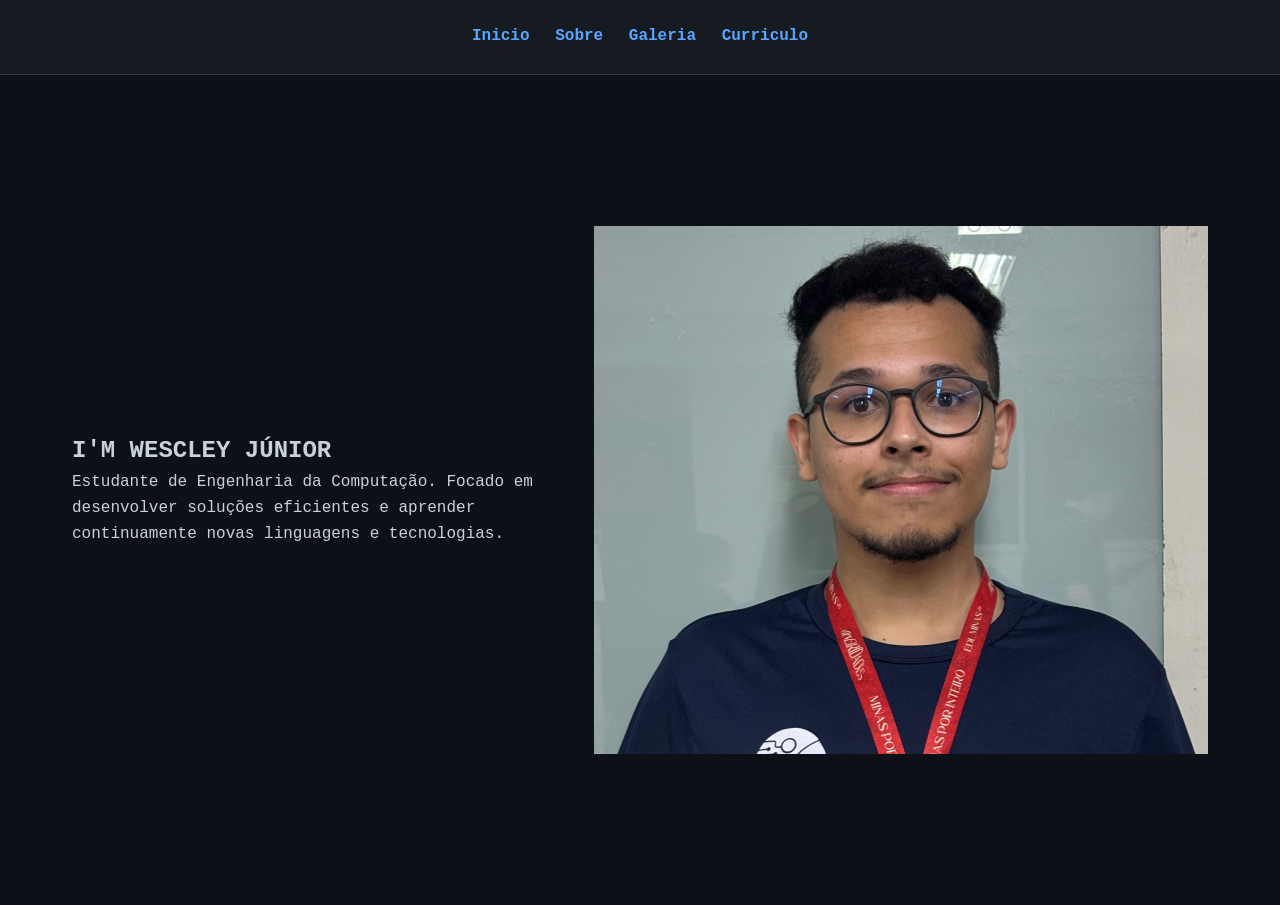
<file: index.html>
<!DOCTYPE html>
<html lang="pt-br">
<head>
    <meta charset="UTF-8">
    <meta name="viewport" content="width=device-width, initial-scale=1">
    <title>Início - MVP</title>
    <link rel="stylesheet" href="style.css">
</head>
<body>
    <nav>
        <a href="index.html">Inicio</a>
        <a href="historia.html">Sobre</a>
        <a href="galeria.html">Galeria</a>
        <a href="curriculo.html">Curriculo</a>
    </nav>
    <main>
        <section id="inicio" class="hero-container">
            <div>
                <h1>I'M WESCLEY JÚNIOR</h1>
                <p>Estudante de Engenharia da Computação. Focado em desenvolver soluções eficientes e aprender continuamente novas linguagens e tecnologias.</p>
            </div>
            <img src="data/img.png" height="528" width="614"/>
        </section>
    </main>
    <footer>

    </footer>
</body>
</html>
</file>
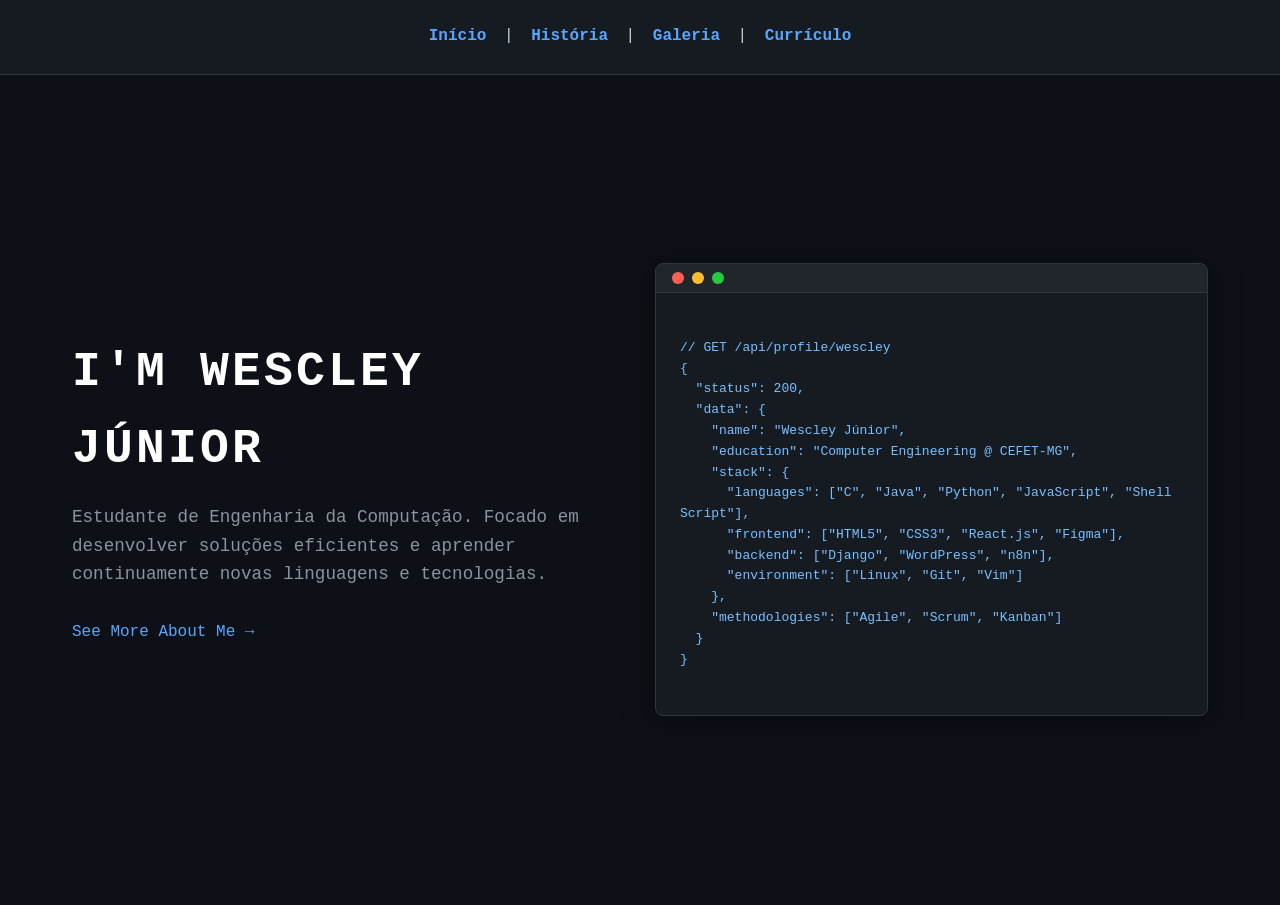
<file: MVP_html_css/index.html>
<!DOCTYPE html>
<html lang="pt-br">
<head>
    <meta charset="UTF-8">
    <meta name="viewport" content="width=device-width, initial-scale=1">
    <title>Início - MVP</title>
    <link rel="stylesheet" href="style.css">
</head>
<body>
    <nav>
        <a href="index.html">Início</a> |
        <a href="historia.html">História</a> |
        <a href="galeria.html">Galeria</a> |
        <a href="curriculo.html">Currículo</a>
    </nav>

    <main class="hero-container">
        <section class="texto-principal">
            <h1>I'M WESCLEY JÚNIOR</h1>
            <p>Estudante de Engenharia da Computação. Focado em desenvolver soluções eficientes e aprender continuamente novas linguagens e tecnologias.</p>
            <a href="historia.html" class="link-mais">See More About Me &rarr;</a>
        </section>

        <aside class="bloco-codigo">
            <div class="terminal-header">
                <span class="dot red"></span>
                <span class="dot yellow"></span>
                <span class="dot green"></span>
            </div>
            <div class="terminal-body">
			<pre><code>
// GET /api/profile/wescley
{
  "status": 200,
  "data": {
    "name": "Wescley Júnior",
    "education": "Computer Engineering @ CEFET-MG",
    "stack": {
      "languages": ["C", "Java", "Python", "JavaScript", "Shell Script"],
      "frontend": ["HTML5", "CSS3", "React.js", "Figma"],
      "backend": ["Django", "WordPress", "n8n"],
      "environment": ["Linux", "Git", "Vim"]
    },
    "methodologies": ["Agile", "Scrum", "Kanban"]
  }
}
			</code></pre>
            </div>
        </aside>
    </main>
</body>
</html>
</file>
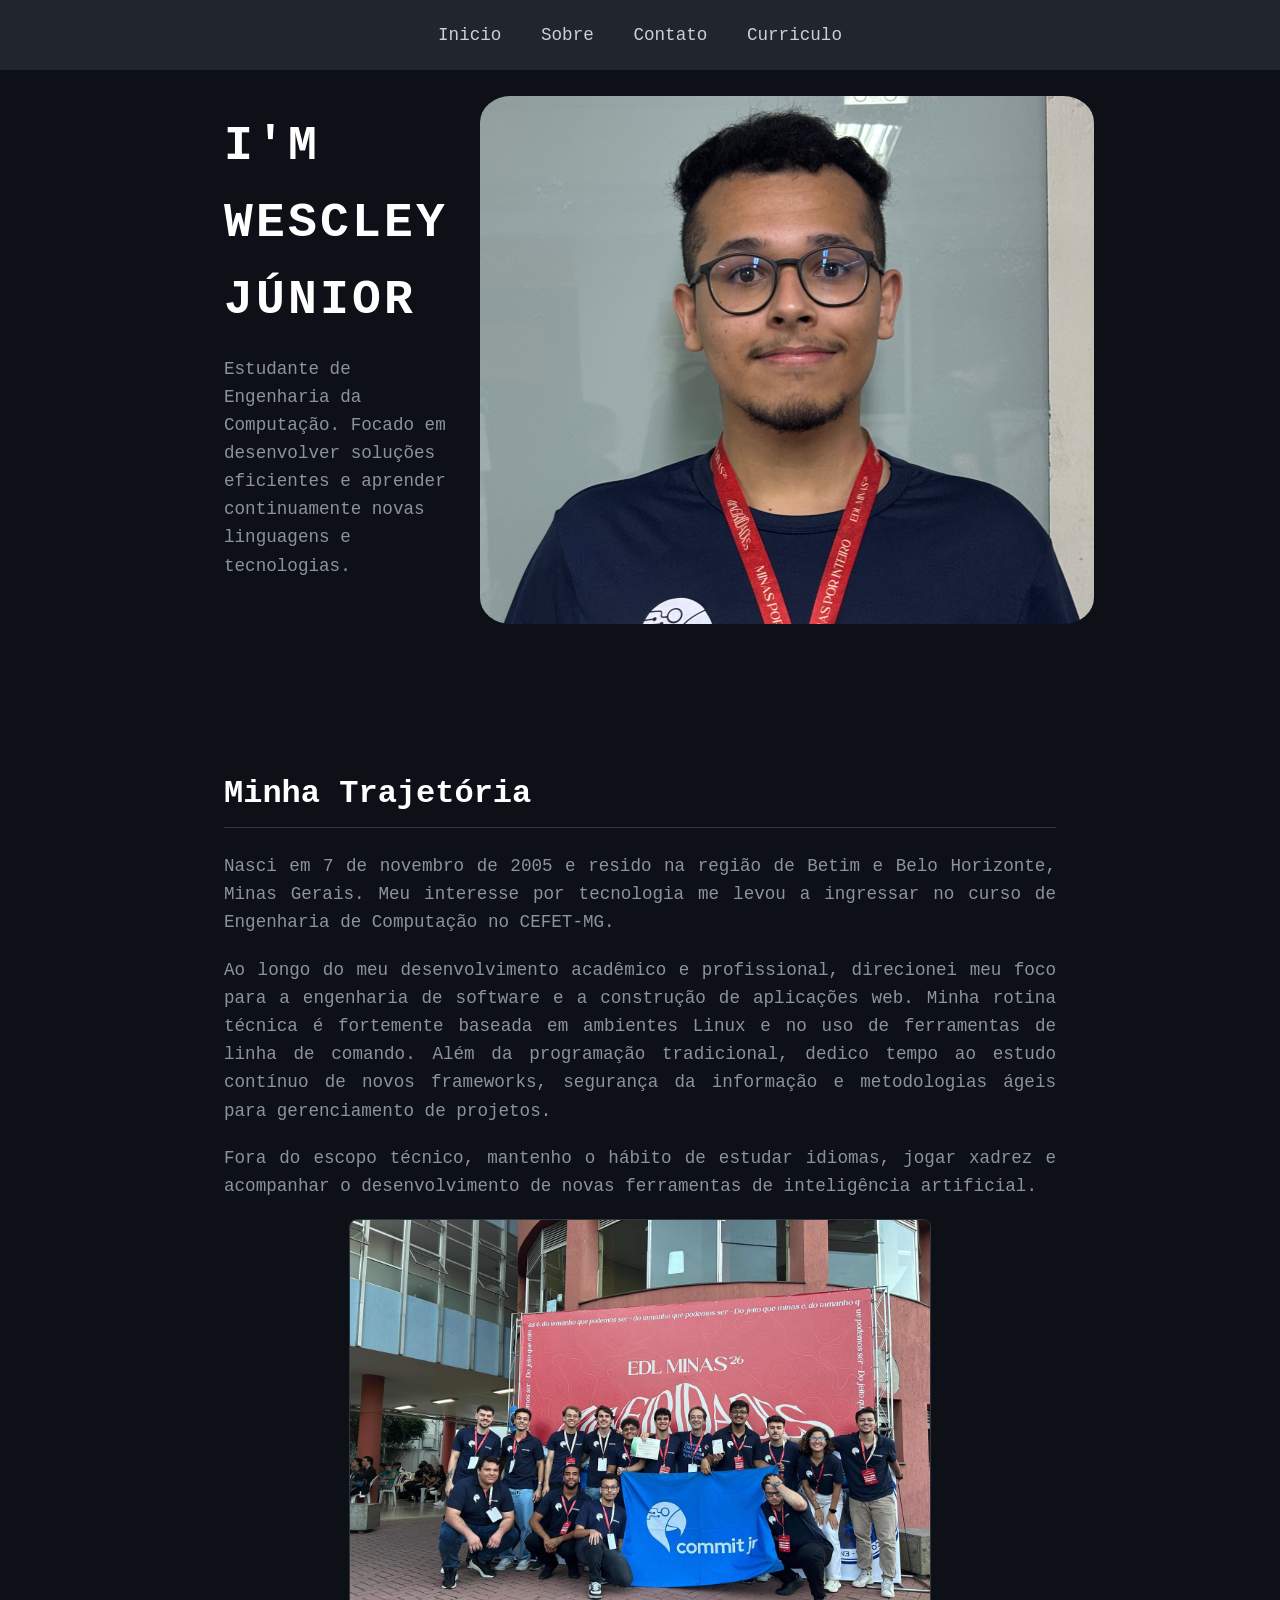
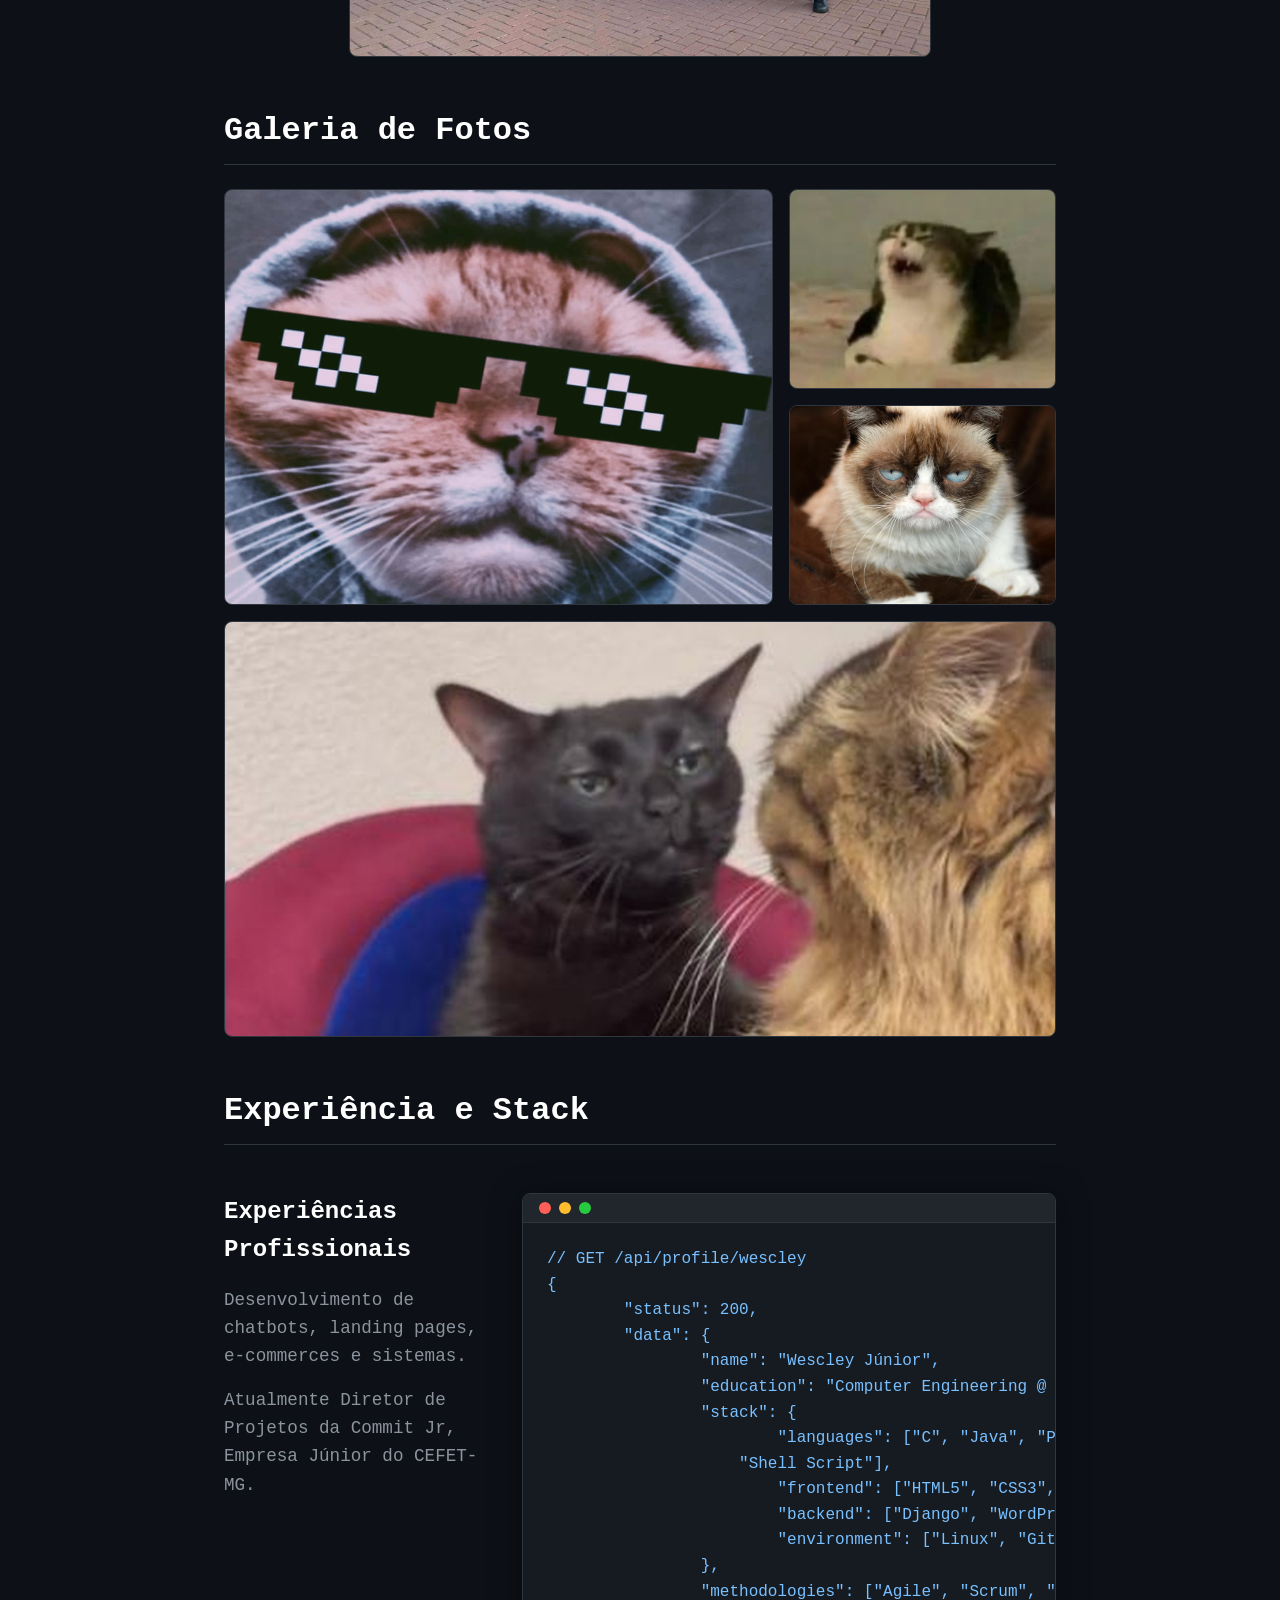
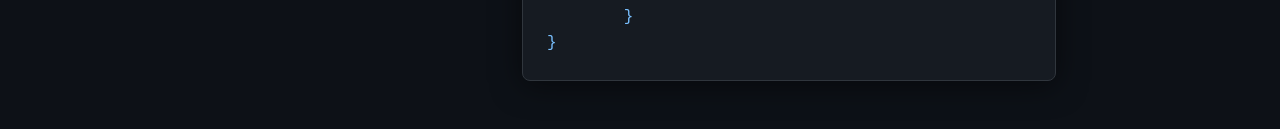
<file: Pagina solo/index.html>
<!DOCTYPE html>
<html lang="pt-br">
<head>
    <meta charset="UTF-8">
    <meta name="viewport" content="width=device-width, initial-scale=1">
    <title>Início - MVP</title>
    <link rel="stylesheet" href="style.css">
</head>
<body>
    <nav>
        <a href="#inicio">Inicio</a>
        <a href="#historia">Sobre</a>
        <a href="#galeria">Contato</a>
        <a href="#curriculo">Curriculo</a>
    </nav>
    <main>
        <section id="inicio" class="hero-container">
            <div>
                <h1>I'M WESCLEY JÚNIOR</h1>
                <p>Estudante de Engenharia da Computação. Focado em desenvolver soluções eficientes e aprender continuamente novas linguagens e tecnologias.</p>
            </div>
            <img src="data/img.png" height="528" width="614"/>
        </section>

        <section id="historia" class="historia-container">
            <h3>Minha Trajetória</h3>
            <p>Nasci em 7 de novembro de 2005 e resido na região de Betim e Belo Horizonte, Minas Gerais. Meu interesse por tecnologia me levou a ingressar no curso de Engenharia de Computação no CEFET-MG.</p>
            <p>Ao longo do meu desenvolvimento acadêmico e profissional, direcionei meu foco para a engenharia de software e a construção de aplicações web. Minha rotina técnica é fortemente baseada em ambientes Linux e no uso de ferramentas de linha de comando. Além da programação tradicional, dedico tempo ao estudo contínuo de novos frameworks, segurança da informação e metodologias ágeis para gerenciamento de projetos.</p>
            <p>Fora do escopo técnico, mantenho o hábito de estudar idiomas, jogar xadrez e acompanhar o desenvolvimento de novas ferramentas de inteligência artificial.</p>
            <img src="data/img1.jpg" alt="Imagem do evento EDL Minas 2026">
        </section>

        <section id="galeria" class="galeria-wrapper">
            <h3>Galeria de Fotos</h3>
            <div class="galeria-container">
                <img src="data/img2.jpg" alt="Gato style">
                <img src="data/img3.webp" alt="Gato rindo">
                <img src="data/img4.jpg" alt="Gato fulo">
                <img src="data/img5.jpg" alt="Gato debochado">
            </div>
        </section>

        <section id="curriculo" class="curriculo-container">
            <h3>Experiência e Stack</h3>
            <div class="curriculo-content">
                <div class="experiencia-texto">
                    <h4>Experiências Profissionais</h4>
                    <p>Desenvolvimento de chatbots, landing pages, e-commerces e sistemas.</p>
                    <p>Atualmente Diretor de Projetos da Commit Jr, Empresa Júnior do CEFET-MG.</p>
                </div>
                <div class="bloco-codigo">
                    <div class="terminal-header">
                        <span class="dot red"></span>
                        <span class="dot yellow"></span>
                        <span class="dot green"></span>
                    </div>
                    <div class="terminal-body">
				<pre><code>// GET /api/profile/wescley
{
	"status": 200,
	"data": {
		"name": "Wescley Júnior",
		"education": "Computer Engineering @ CEFET-MG",
		"stack": {
			"languages": ["C", "Java", "Python", "JavaScript",
                    "Shell Script"],
			"frontend": ["HTML5", "CSS3", "React.js", "Figma"],
			"backend": ["Django", "WordPress", "n8n"],
			"environment": ["Linux", "Git", "Vim"]
		},
		"methodologies": ["Agile", "Scrum", "Kanban"]
	}
}</code></pre>
                    </div>
                </div>
            </div>
        </section>
    </main>
    <footer>

    </footer>
</body>
</html>
</file>
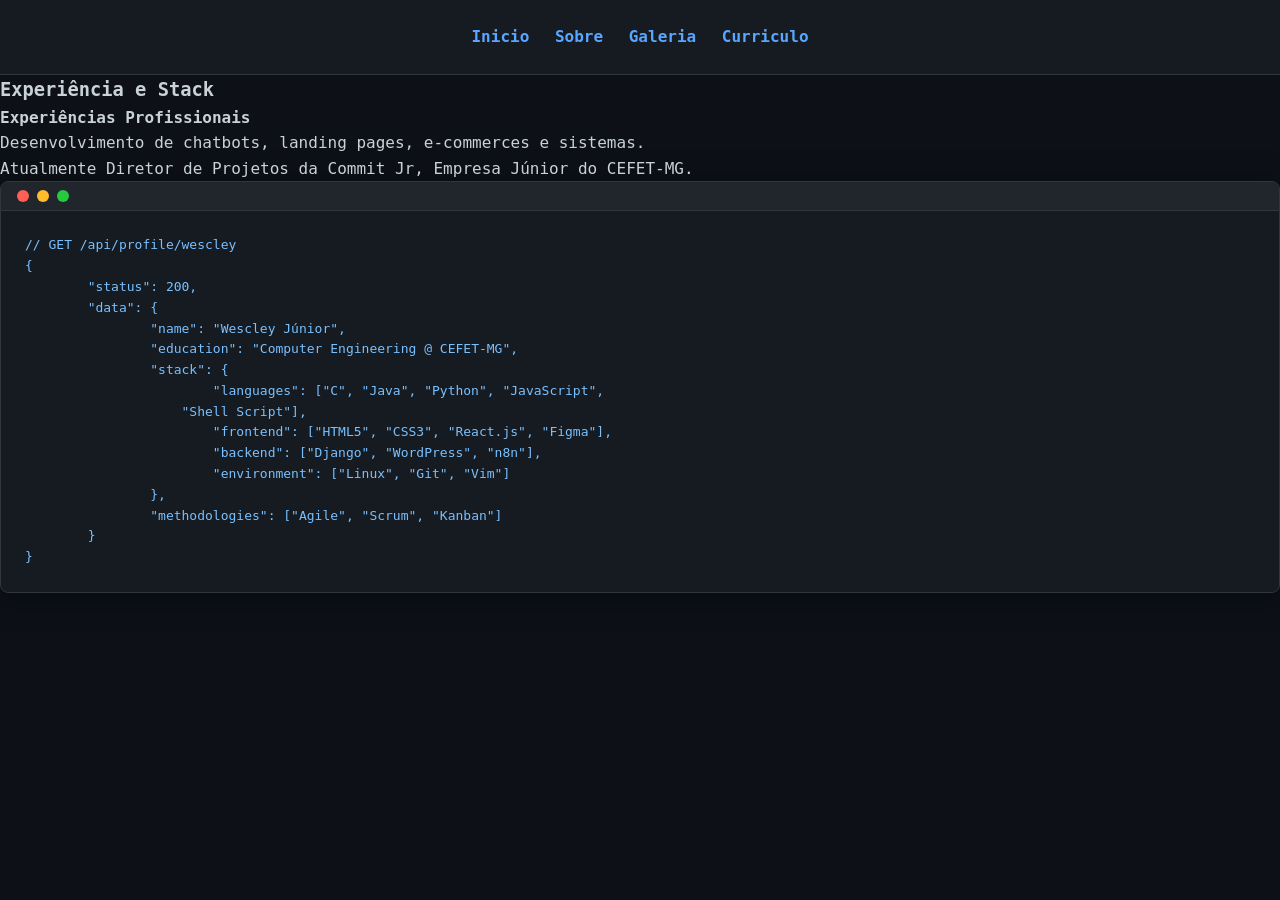
<file: curriculo.html>
<!DOCTYPE html>
<html lang="pt-br">
<head>
    <meta charset="UTF-8">
    <meta name="viewport" content="width=device-width, initial-scale=1">
    <title>Início - MVP</title>
    <link rel="stylesheet" href="style.css">
</head>
<body>
    <nav>
        <a href="index.html">Inicio</a>
        <a href="historia.html">Sobre</a>
        <a href="galeria.html">Galeria</a>
        <a href="curriculo.html">Curriculo</a>
    </nav>
    <main>
        <section id="curriculo" class="curriculo-container">
            <h3>Experiência e Stack</h3>
            <div class="curriculo-content">
                <div class="experiencia-texto">
                    <h4>Experiências Profissionais</h4>
                    <p>Desenvolvimento de chatbots, landing pages, e-commerces e sistemas.</p>
                    <p>Atualmente Diretor de Projetos da Commit Jr, Empresa Júnior do CEFET-MG.</p>
                </div>
                <div class="bloco-codigo">
                    <div class="terminal-header">
                        <span class="dot red"></span>
                        <span class="dot yellow"></span>
                        <span class="dot green"></span>
                    </div>
                    <div class="terminal-body">
				<pre><code>// GET /api/profile/wescley
{
	"status": 200,
	"data": {
		"name": "Wescley Júnior",
		"education": "Computer Engineering @ CEFET-MG",
		"stack": {
			"languages": ["C", "Java", "Python", "JavaScript",
                    "Shell Script"],
			"frontend": ["HTML5", "CSS3", "React.js", "Figma"],
			"backend": ["Django", "WordPress", "n8n"],
			"environment": ["Linux", "Git", "Vim"]
		},
		"methodologies": ["Agile", "Scrum", "Kanban"]
	}
}</code></pre>
                    </div>
                </div>
            </div>
        </section>
    </main>
    <footer>

    </footer>
</body>
</html>
</file>
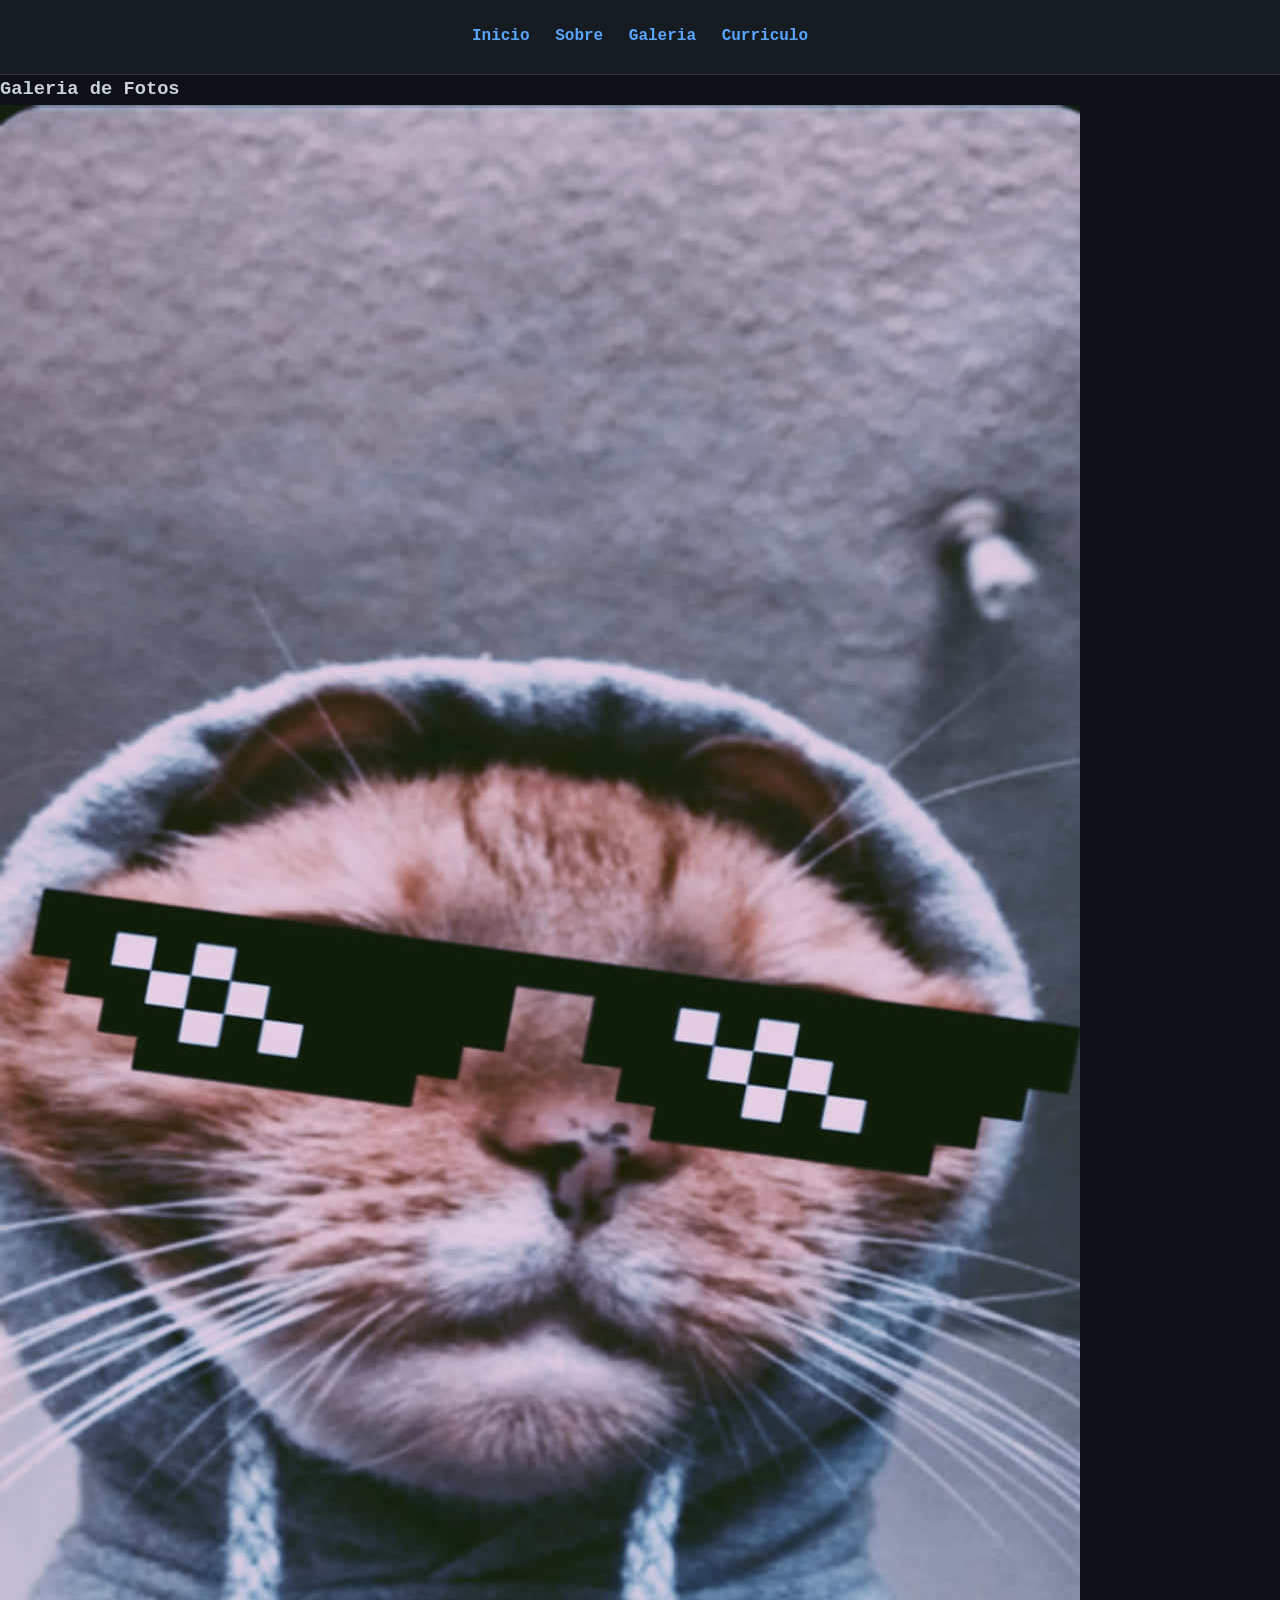
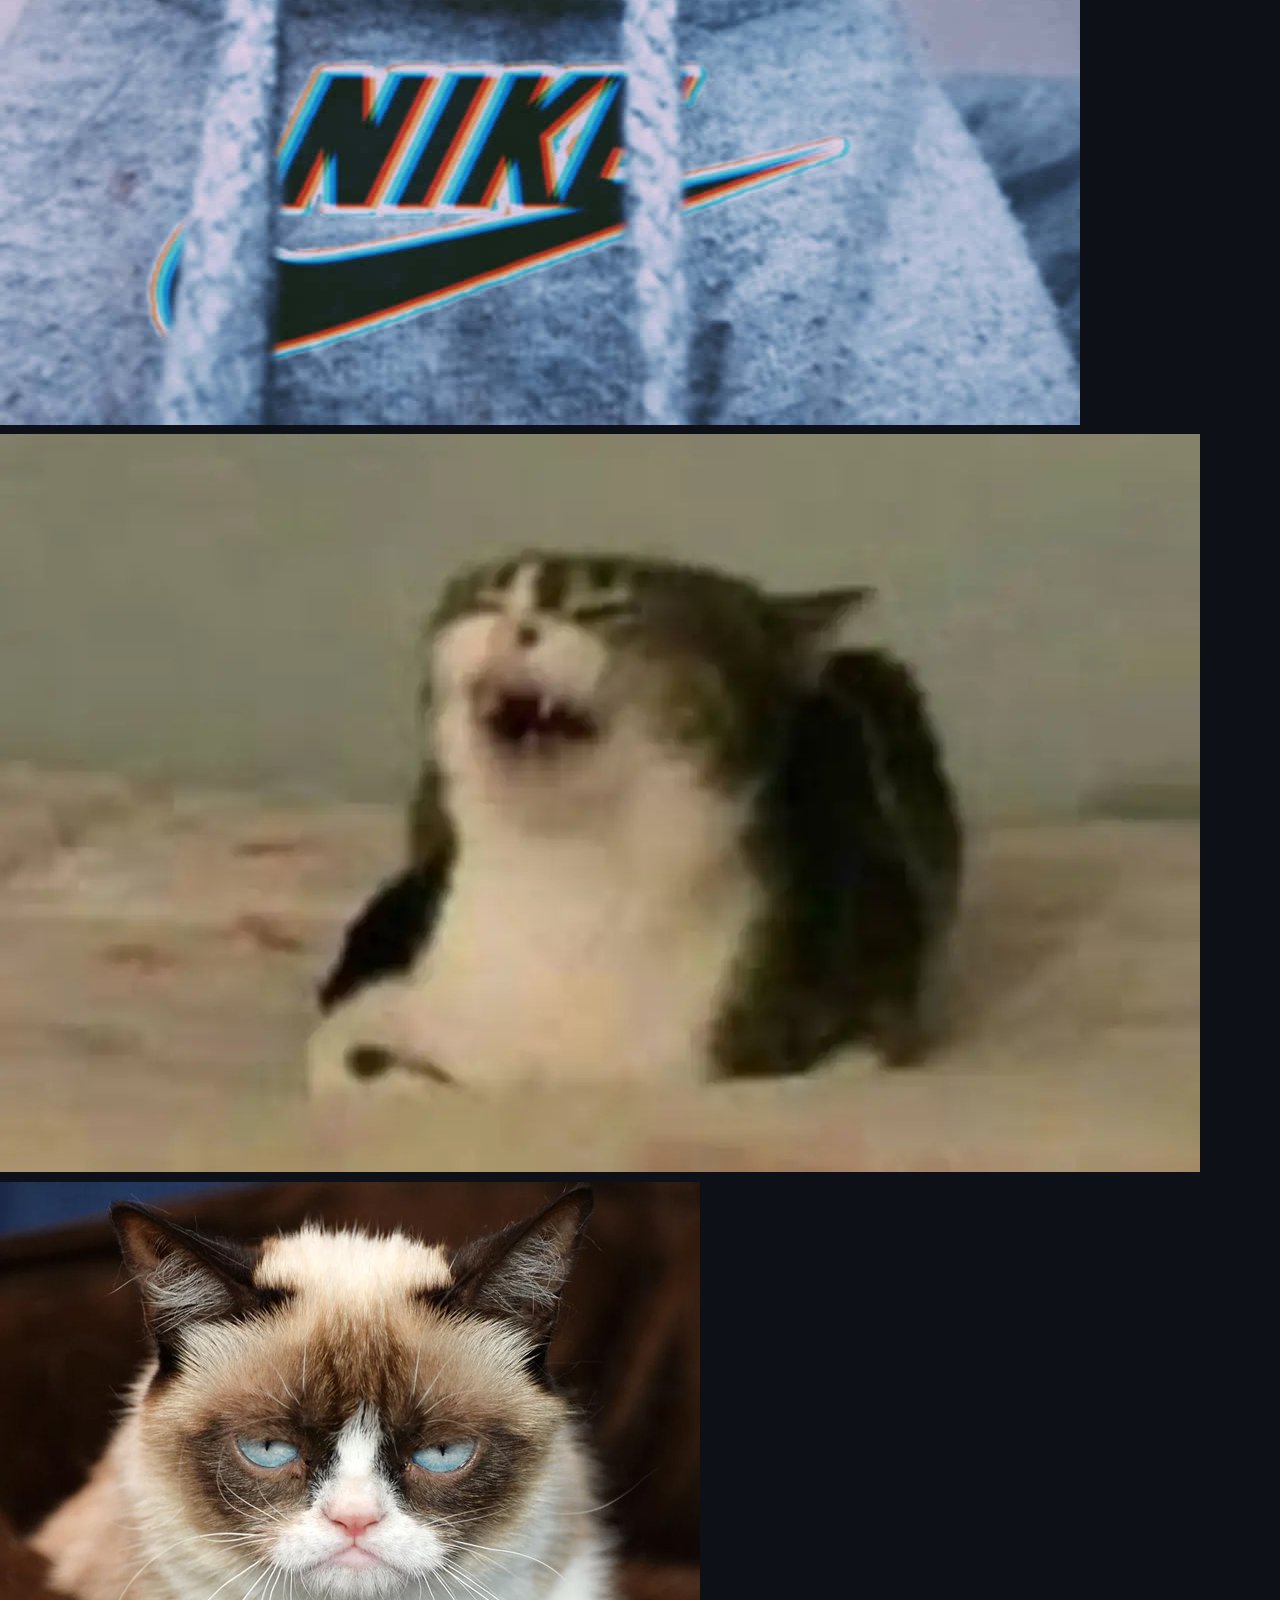
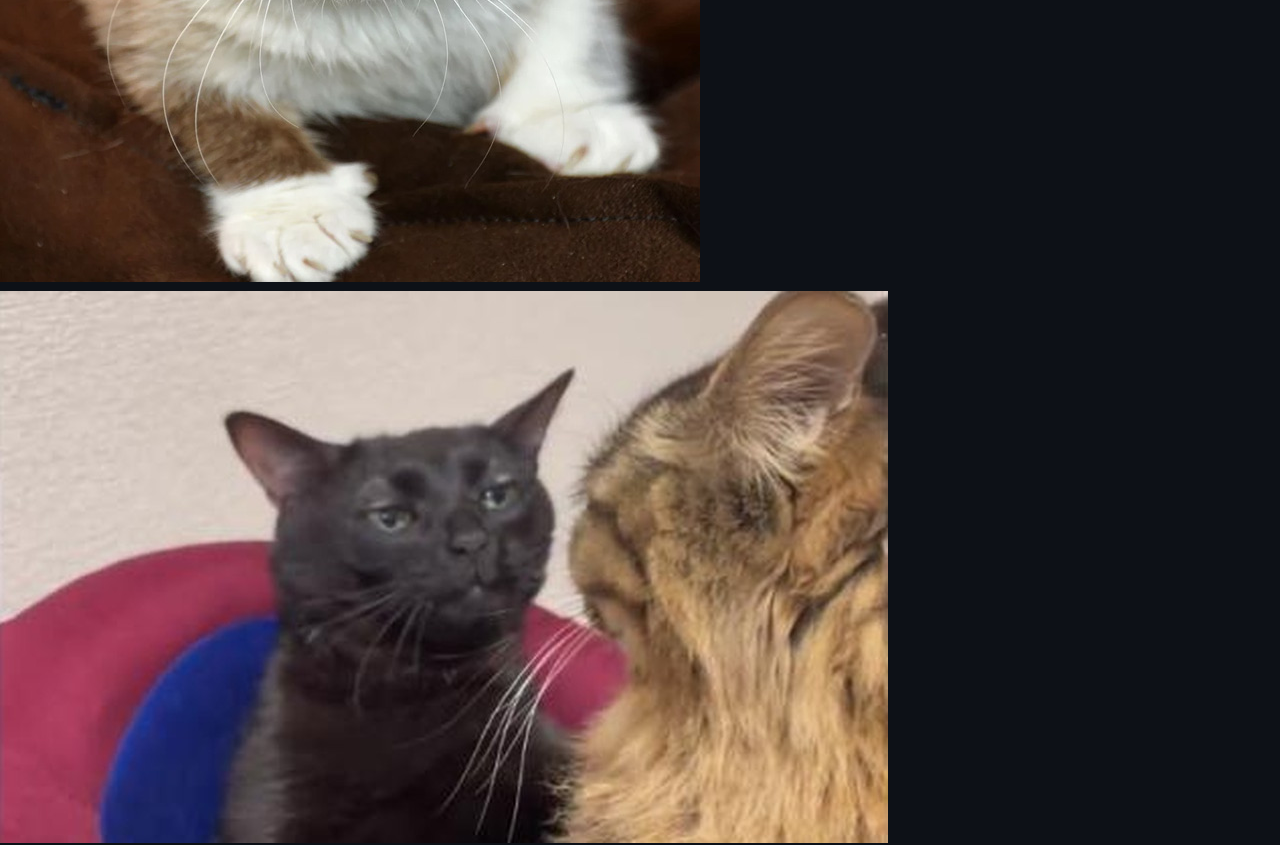
<file: galeria.html>
<!DOCTYPE html>
<html lang="pt-br">
<head>
    <meta charset="UTF-8">
    <meta name="viewport" content="width=device-width, initial-scale=1">
    <title>Início - MVP</title>
    <link rel="stylesheet" href="style.css">
</head>
<body>
    <nav>
        <a href="index.html">Inicio</a>
        <a href="historia.html">Sobre</a>
        <a href="galeria.html">Galeria</a>
        <a href="curriculo.html">Curriculo</a>
    </nav>
    <main>
        <section id="galeria" class="galeria-wrapper">
            <h3>Galeria de Fotos</h3>
            <div class="galeria-container">
                <img src="data/img2.jpg" alt="Gato style">
                <img src="data/img3.webp" alt="Gato rindo">
                <img src="data/img4.jpg" alt="Gato fulo">
                <img src="data/img5.jpg" alt="Gato debochado">
            </div>
        </section>
    </main>
    <footer>

    </footer>
</body>
</html>
</file>
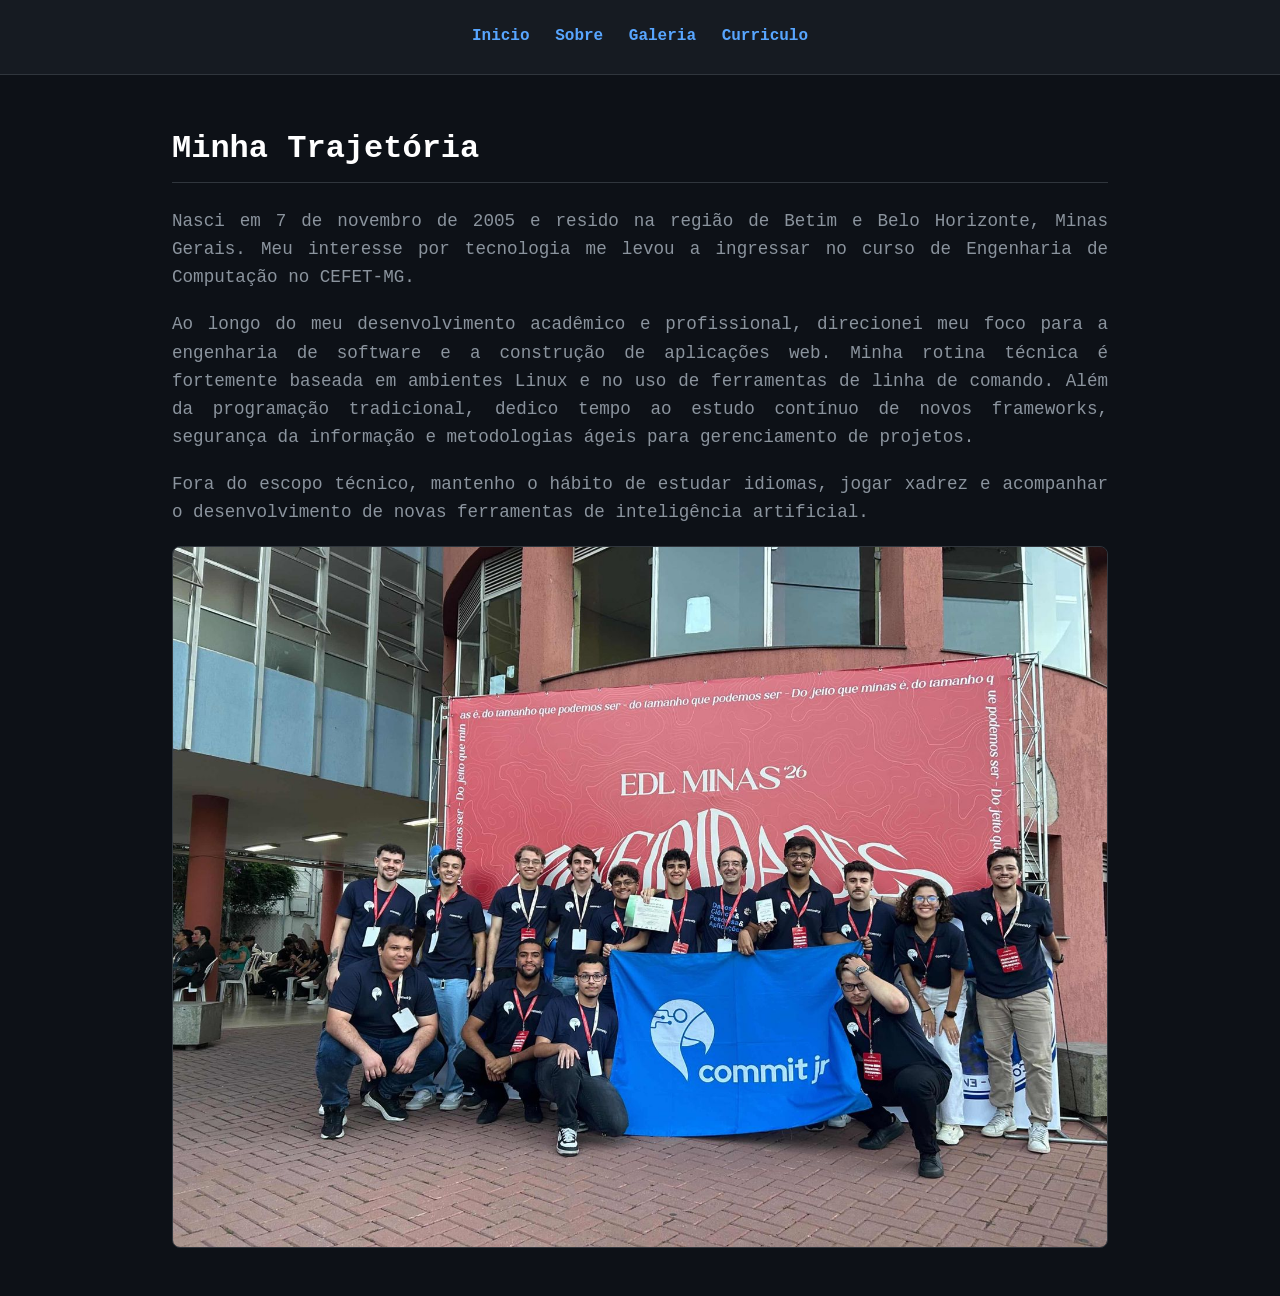
<file: historia.html>
<!DOCTYPE html>
<html lang="pt-br">
<head>
    <meta charset="UTF-8">
    <meta name="viewport" content="width=device-width, initial-scale=1">
    <title>Início - MVP</title>
    <link rel="stylesheet" href="style.css">
</head>
<body>
<nav>
    <a href="index.html">Inicio</a>
    <a href="historia.html">Sobre</a>
    <a href="galeria.html">Galeria</a>
    <a href="curriculo.html">Curriculo</a>
</nav>
<main>
    <section id="historia" class="historia-container">
        <h3>Minha Trajetória</h3>
        <p>Nasci em 7 de novembro de 2005 e resido na região de Betim e Belo Horizonte, Minas Gerais. Meu interesse por tecnologia me levou a ingressar no curso de Engenharia de Computação no CEFET-MG.</p>
        <p>Ao longo do meu desenvolvimento acadêmico e profissional, direcionei meu foco para a engenharia de software e a construção de aplicações web. Minha rotina técnica é fortemente baseada em ambientes Linux e no uso de ferramentas de linha de comando. Além da programação tradicional, dedico tempo ao estudo contínuo de novos frameworks, segurança da informação e metodologias ágeis para gerenciamento de projetos.</p>
        <p>Fora do escopo técnico, mantenho o hábito de estudar idiomas, jogar xadrez e acompanhar o desenvolvimento de novas ferramentas de inteligência artificial.</p>
        <img src="data/img1.jpg" alt="Imagem do evento EDL Minas 2026">
    </section>
</main>
<footer>

</footer>
</body>
</html>
</file>
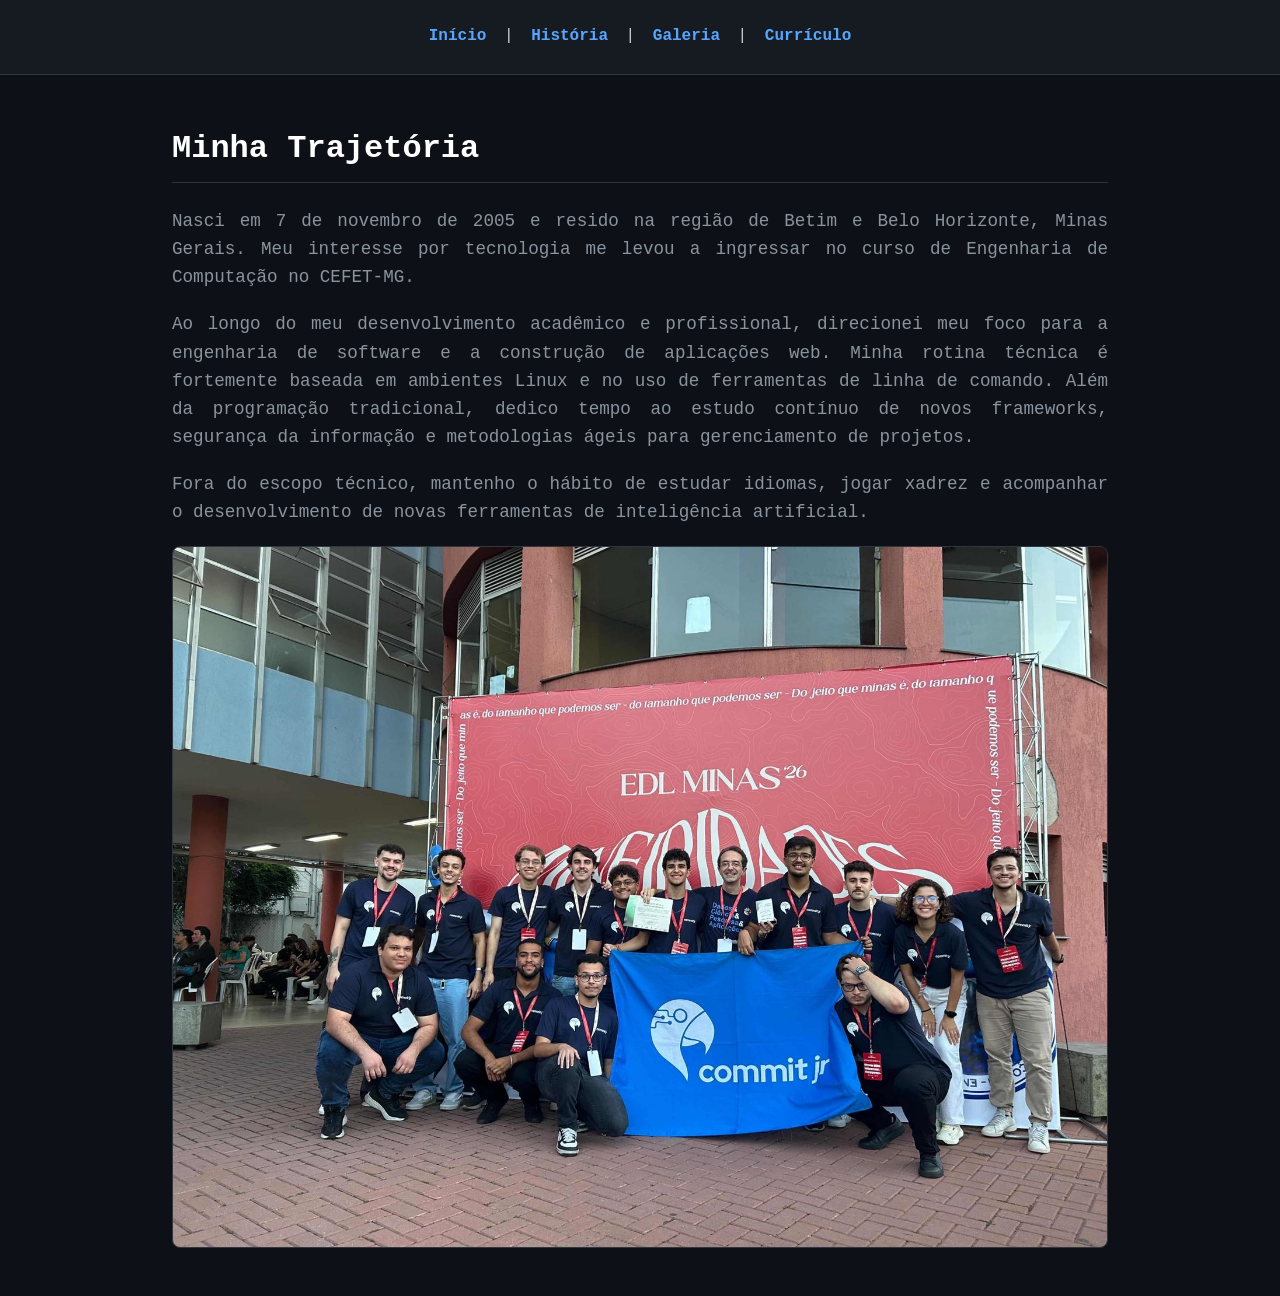
<file: MVP_html_css/historia.html>
<!DOCTYPE html>
<html lang="pt-br">
<head>
    <meta charset="UTF-8">
    <meta name="viewport" content="width=device-width, initial-scale=1">
    <title>História - MVP</title>
    <link rel="stylesheet" href="style.css">
</head>
<body>
<nav>
    <a href="index.html">Início</a> |
    <a href="historia.html">História</a> |
    <a href="galeria.html">Galeria</a> |
    <a href="curriculo.html">Currículo</a>
</nav>

<main class="historia-container">
    <h3>Minha Trajetória</h3>
    <p>Nasci em 7 de novembro de 2005 e resido na região de Betim e Belo Horizonte, Minas Gerais. Meu interesse por tecnologia me levou a ingressar no curso de Engenharia de Computação no CEFET-MG.</p>
    <p>Ao longo do meu desenvolvimento acadêmico e profissional, direcionei meu foco para a engenharia de software e a construção de aplicações web. Minha rotina técnica é fortemente baseada em ambientes Linux e no uso de ferramentas de linha de comando. Além da programação tradicional, dedico tempo ao estudo contínuo de novos frameworks, segurança da informação e metodologias ágeis para gerenciamento de projetos.</p>
    <p>Fora do escopo técnico, mantenho o hábito de estudar idiomas, jogar xadrez e acompanhar o desenvolvimento de novas ferramentas de inteligência artificial.</p>
    <img src="data/img1.jpg" alt="Imagem do evento EDL Minas 2026">
</main>

</body>
</html>
</file>
<file: style.css>
/* REGRAS GLOBAIS */
* {
    margin: 0;
    padding: 0;
    box-sizing: border-box;
}

body {
    background-color: #0d1117;
    color: #c9d1d9;
    font-family: monospace, sans-serif;
    line-height: 1.6;
}

nav {
    padding: 1.5rem;
    text-align: center;
    background-color: #161b22;
    border-bottom: 1px solid #30363d;
}

nav a {
    color: #58a6ff;
    text-decoration: none;
    margin: 0 0.5rem;
    font-weight: bold;
}

nav a:hover {
    text-decoration: underline;
}

/* REGRAS: INDEX.HTML */
.hero-container {
    display: flex;
    align-items: center;
    justify-content: space-between;
    max-width: 1200px;
    margin: 0 auto;
    min-height: calc(100vh - 70px);
    padding: 2rem;
    gap: 2rem;
}

.texto-principal {
    flex: 1;
}

.texto-principal h1 {
    font-size: 3rem;
    letter-spacing: 0.2rem;
    margin-bottom: 1rem;
    color: #ffffff;
}

.texto-principal p {
    font-size: 1.1rem;
    line-height: 1.6;
    margin-bottom: 2rem;
    color: #8b949e;
}

.link-mais {
    color: #58a6ff;
    text-decoration: none;
    font-size: 1rem;
}

.bloco-codigo {
    flex: 1;
    background-color: #161b22;
    border: 1px solid #30363d;
    border-radius: 8px;
    overflow: hidden;
    box-shadow: 0 4px 30px rgba(0, 0, 0, 0.5);
}

.terminal-header {
    background-color: #21262d;
    padding: 0.5rem 1rem;
    display: flex;
    gap: 0.5rem;
    border-bottom: 1px solid #30363d;
}

.dot {
    width: 12px;
    height: 12px;
    border-radius: 50%;
}

.red { background-color: #ff5f56; }
.yellow { background-color: #ffbd2e; }
.green { background-color: #27c93f; }

.terminal-body {
    padding: 1.5rem;
    color: #79c0ff;
}

.terminal-body pre {
    white-space: pre-wrap;
    word-wrap: break-word;
}

/* REGRAS: HISTORIA.HTML */
.historia-container {
    max-width: 1000px;
    margin: 3rem auto;
    padding: 0 2rem;
}

.historia-container h3 {
    font-size: 2rem;
    color: #ffffff;
    margin-bottom: 1.5rem;
    border-bottom: 1px solid #30363d;
    padding-bottom: 0.5rem;
}

.historia-container p {
    margin-bottom: 1.2rem;
    font-size: 1.1rem;
    color: #8b949e;
    text-align: justify;
}

.historia-container img {
    max-width: 100%;
    height: auto;
    border-radius: 8px;
    margin-top: 1rem;
    border: 1px solid #30363d;
    display: block;
}

/* RESPONSIVIDADE (GLOBAL) */
@media (max-width: 768px) {
    .hero-container {
        flex-direction: column;
        justify-content: center;
    }
}
</file>
<file: MVP_html_css/style.css>
/* REGRAS GLOBAIS */
* {
    margin: 0;
    padding: 0;
    box-sizing: border-box;
}

body {
    background-color: #0d1117;
    color: #c9d1d9;
    font-family: monospace, sans-serif;
    line-height: 1.6;
}

nav {
    padding: 1.5rem;
    text-align: center;
    background-color: #161b22;
    border-bottom: 1px solid #30363d;
}

nav a {
    color: #58a6ff;
    text-decoration: none;
    margin: 0 0.5rem;
    font-weight: bold;
}

nav a:hover {
    text-decoration: underline;
}

/* REGRAS: INDEX.HTML */
.hero-container {
    display: flex;
    align-items: center;
    justify-content: space-between;
    max-width: 1200px;
    margin: 0 auto;
    min-height: calc(100vh - 70px);
    padding: 2rem;
    gap: 2rem;
}

.texto-principal {
    flex: 1;
}

.texto-principal h1 {
    font-size: 3rem;
    letter-spacing: 0.2rem;
    margin-bottom: 1rem;
    color: #ffffff;
}

.texto-principal p {
    font-size: 1.1rem;
    line-height: 1.6;
    margin-bottom: 2rem;
    color: #8b949e;
}

.link-mais {
    color: #58a6ff;
    text-decoration: none;
    font-size: 1rem;
}

.bloco-codigo {
    flex: 1;
    background-color: #161b22;
    border: 1px solid #30363d;
    border-radius: 8px;
    overflow: hidden;
    box-shadow: 0 4px 30px rgba(0, 0, 0, 0.5);
}

.terminal-header {
    background-color: #21262d;
    padding: 0.5rem 1rem;
    display: flex;
    gap: 0.5rem;
    border-bottom: 1px solid #30363d;
}

.dot {
    width: 12px;
    height: 12px;
    border-radius: 50%;
}

.red { background-color: #ff5f56; }
.yellow { background-color: #ffbd2e; }
.green { background-color: #27c93f; }

.terminal-body {
    padding: 1.5rem;
    color: #79c0ff;
}

.terminal-body pre {
    white-space: pre-wrap;
    word-wrap: break-word;
}

/* REGRAS: HISTORIA.HTML */
.historia-container {
    max-width: 1000px;
    margin: 3rem auto;
    padding: 0 2rem;
}

.historia-container h3 {
    font-size: 2rem;
    color: #ffffff;
    margin-bottom: 1.5rem;
    border-bottom: 1px solid #30363d;
    padding-bottom: 0.5rem;
}

.historia-container p {
    margin-bottom: 1.2rem;
    font-size: 1.1rem;
    color: #8b949e;
    text-align: justify;
}

.historia-container img {
    max-width: 100%;
    height: auto;
    border-radius: 8px;
    margin-top: 1rem;
    border: 1px solid #30363d;
    display: block;
}

/* RESPONSIVIDADE (GLOBAL) */
@media (max-width: 768px) {
    .hero-container {
        flex-direction: column;
        justify-content: center;
    }
}
</file>
<file: Pagina solo/style.css>
/* REGRAS GLOBAIS */
* {
    margin: 0;
    padding: 0;
    box-sizing: border-box;
}

body {
    background-color: #0d1117;
    color: #c9d1d9;
    font-family: monospace, sans-serif;
    line-height: 1.6;
}

/* REGRAS: nav*/
html {
    scroll-behavior: smooth;
    scroll-padding-top: 90px;
}

nav {
    z-index: 1;
    position: fixed;
    top: 0;
    background-color: #21262d;
    width: 100%;
    height: 70px;
    text-align: center;
    line-height: 70px;
}

nav a {
    color: #c9d1d9;
    text-decoration: none;
    margin: 0 15px;
    font-size: 1.1rem;
    transition: color 0.3s ease;
}

nav a:hover {
    color: #79c0ff;
}

/* REGRAS: section hero */
.hero-container {
    display: flex;
    align-items: center;
    justify-content: space-between;
    max-width: 70vw;
    margin: 0 auto;
    min-height: calc(80vh);
    padding: 2rem;
    gap: 2rem;
}

.hero-container div {
    flex: 1;
}

.hero-container h1 {
    font-size: 3rem;
    letter-spacing: 0.2rem;
    margin-bottom: 1rem;
    color: #ffffff;
}

.hero-container p {
    font-size: 1.1rem;
    line-height: 1.6;
    margin-bottom: 2rem;
    color: #8b949e;
}

.hero-container img {
    border-radius: 5%;
}

/* REGRAS: section historia */
.historia-container {
    max-width: 70vw;
    margin: 3rem auto;
    padding: 0 2rem;
}

.historia-container h3 {
    font-size: 2rem;
    color: #ffffff;
    margin-bottom: 1.5rem;
    border-bottom: 1px solid #30363d;
    padding-bottom: 0.5rem;
}

.historia-container p {
    margin-bottom: 1.2rem;
    font-size: 1.1rem;
    color: #8b949e;
    text-align: justify;
}

.historia-container img {
    max-width: 70%;
    height: auto;
    border-radius: 8px;
    margin: 1rem auto 0;
    border: 1px solid #30363d;
    display: block;
}

/* REGRAS: section curriculo */
.curriculo-container {
    max-width: 70vw;
    margin: 3rem auto;
    padding: 0 2rem;
}

.curriculo-container h3 {
    font-size: 2rem;
    color: #ffffff;
    margin-bottom: 1.5rem;
    border-bottom: 1px solid #30363d;
    padding-bottom: 0.5rem;
}

.curriculo-content {
    display: flex;
    align-items: flex-start;
    justify-content: space-between;
    gap: 2rem;
    margin-top: 3rem;
}

.experiencia-texto {
    flex: 1;
    color: #8b949e;
    font-size: 1.1rem;
}

.experiencia-texto h4 {
    color: #ffffff;
    font-size: 1.5rem;
    margin-bottom: 1rem;
}

.experiencia-texto p {
    margin-bottom: 1rem;
    line-height: 1.6;
}

.bloco-codigo {
    flex: 2;
    max-width: 50vw;
    background-color: #161b22;
    border: 1px solid #30363d;
    border-radius: 8px;
    overflow: hidden;
    box-shadow: 0 4px 30px rgba(0, 0, 0, 0.5);
}

.terminal-header {
    background-color: #21262d;
    padding: 0.5rem 1rem;
    display: flex;
    gap: 0.5rem;
    border-bottom: 1px solid #30363d;
}

.dot {
    width: 12px;
    height: 12px;
    border-radius: 50%;
}

.red {
    background-color: #ff5f56;
}

.yellow {
    background-color: #ffbd2e;
}

.green {
    background-color: #27c93f;
}

.terminal-body {
    padding: 1.5rem;
    color: #79c0ff;
    font-size: 1rem;
}

/* REGRAS: section galeria */
.galeria-wrapper {
    max-width: 70vw;
    margin: 3rem auto;
    padding: 0 2rem;
}

.galeria-wrapper h3 {
    font-size: 2rem;
    color: #ffffff;
    margin-bottom: 1.5rem;
    border-bottom: 1px solid #30363d;
    padding-bottom: 0.5rem;
}

.galeria-container {
    display: grid;
    grid-template-columns: repeat(3, 1fr);
    grid-auto-rows: 200px;
    gap: 1rem;
}

.galeria-container img {
    width: 100%;
    height: 100%;
    object-fit: cover;
    border-radius: 8px;
    border: 1px solid #30363d;
}

/* Estruturação do Mosaico (4 Imagens) */
.galeria-container img:nth-child(1) {
    grid-column: span 2;
    grid-row: span 2;
}

.galeria-container img:nth-child(2) {
    grid-column: span 1;
    grid-row: span 1;
}

.galeria-container img:nth-child(3) {
    grid-column: span 1;
    grid-row: span 1;
}

.galeria-container img:nth-child(4) {
    grid-column: span 3;
    grid-row: span 2;
}

/* RESPONSIVIDADE (GLOBAL) */
@media (max-width: 768px) {
    .hero-container {
        flex-direction: column;
        justify-content: center;
    }
}

/* Responsividade Mosaico */
@media (max-width: 768px) {
    .galeria-container {
        grid-template-columns: 1fr;
    }
    .galeria-container img:nth-child(1),
    .galeria-container img:nth-child(2),
    .galeria-container img:nth-child(3),
    .galeria-container img:nth-child(4) {
        grid-column: span 1;
        grid-row: span 1;
    }
}
</file>
